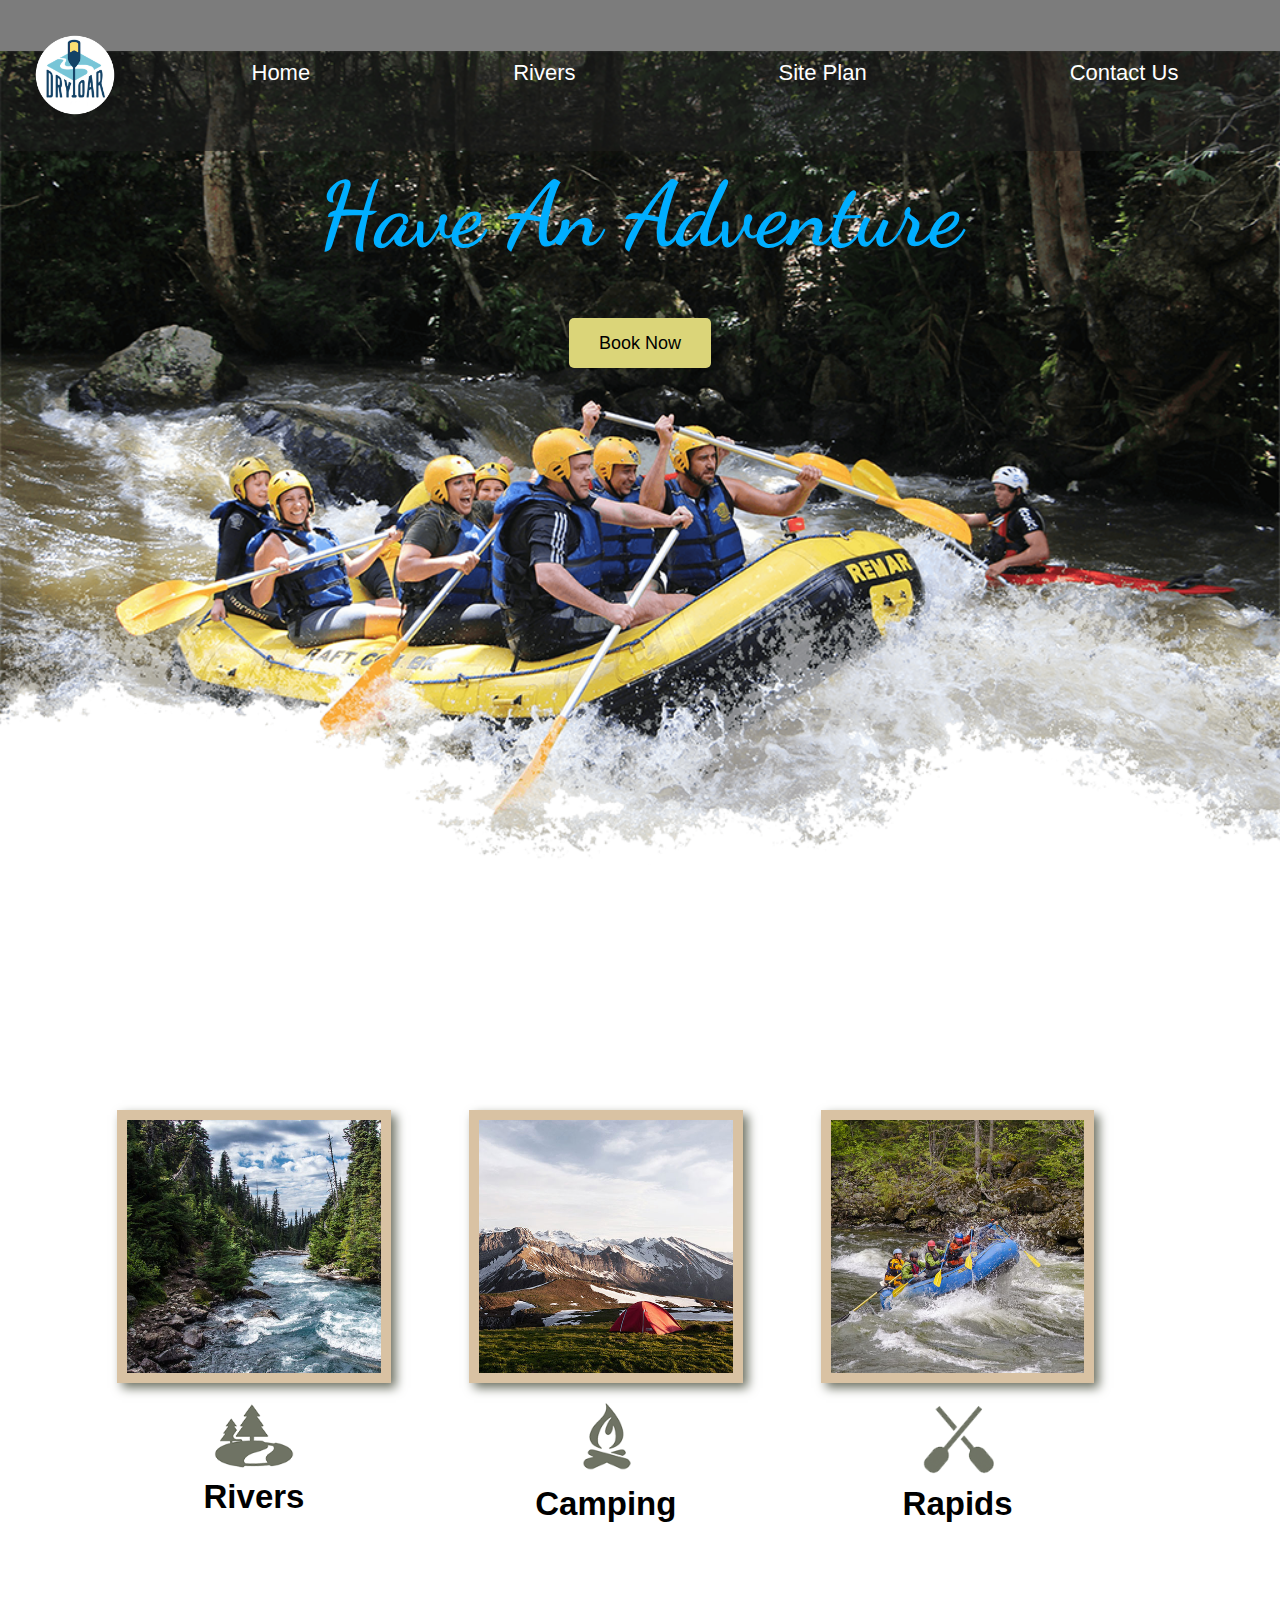
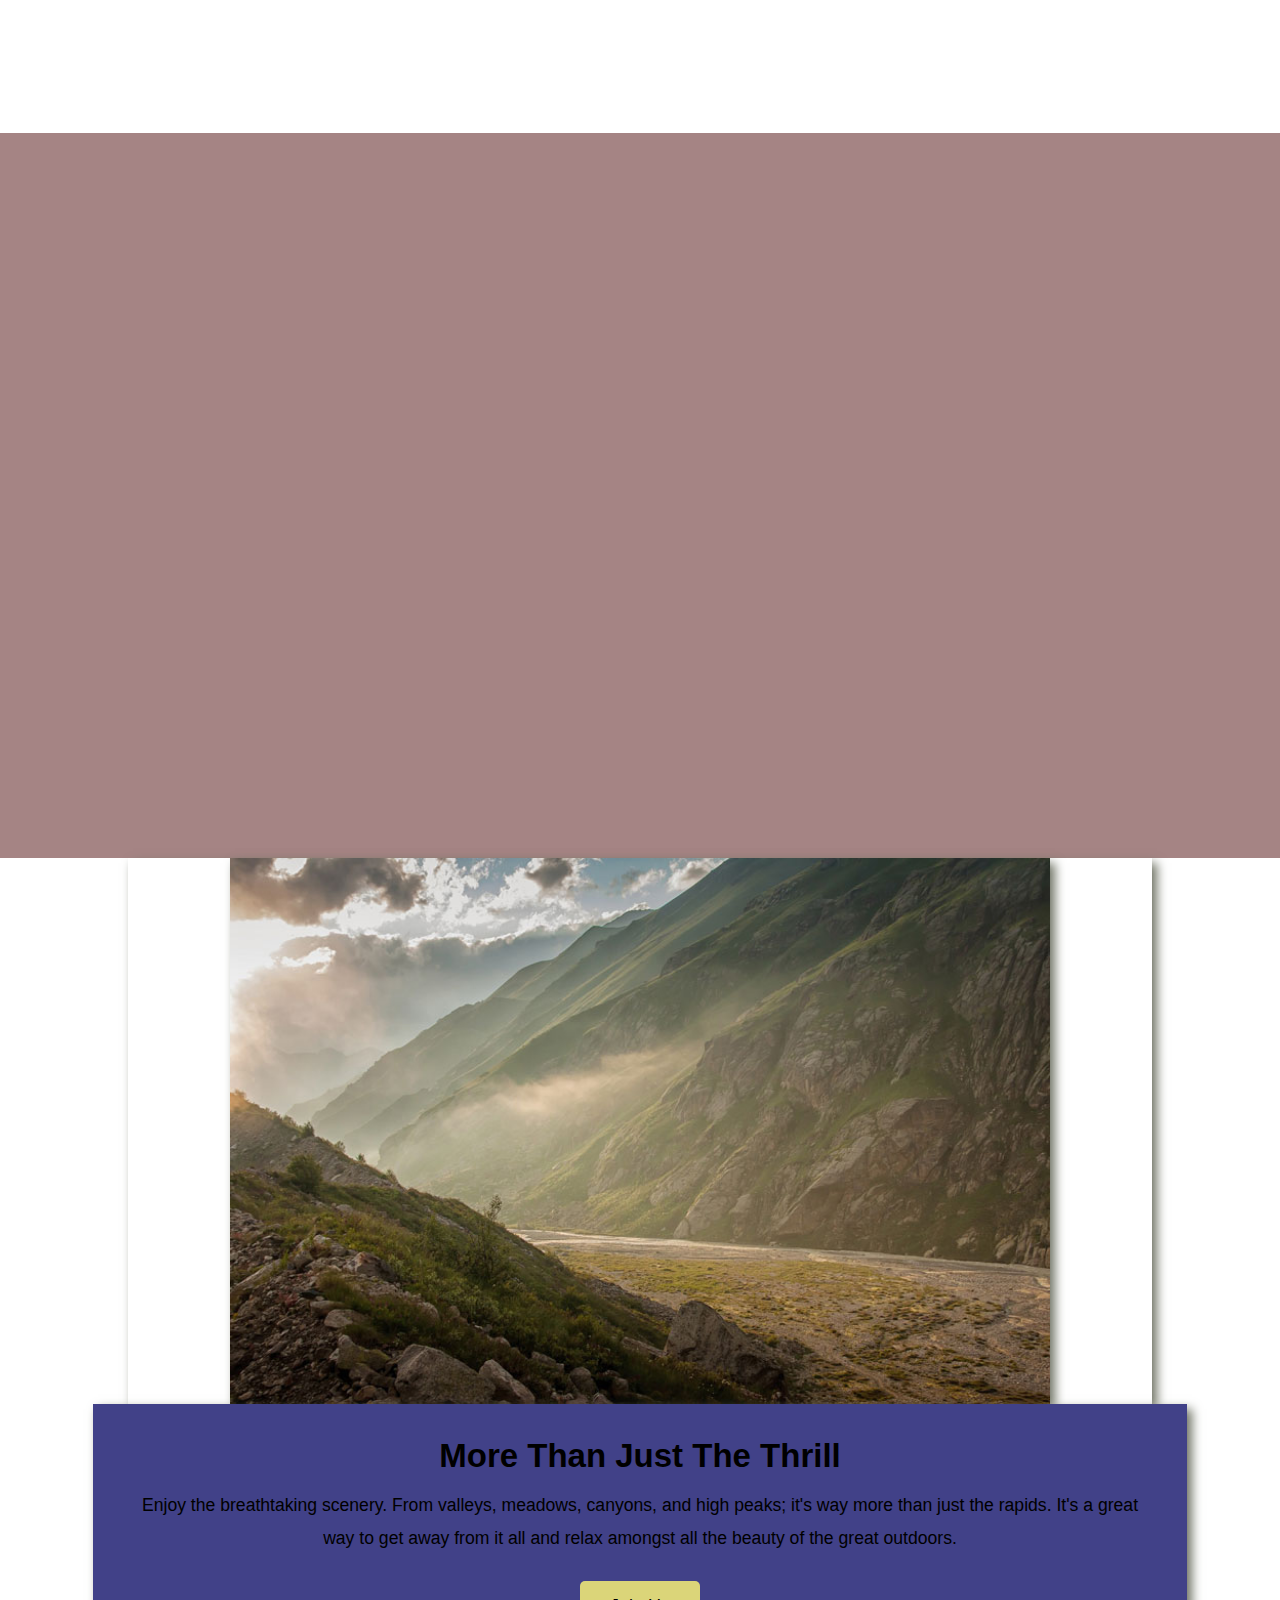
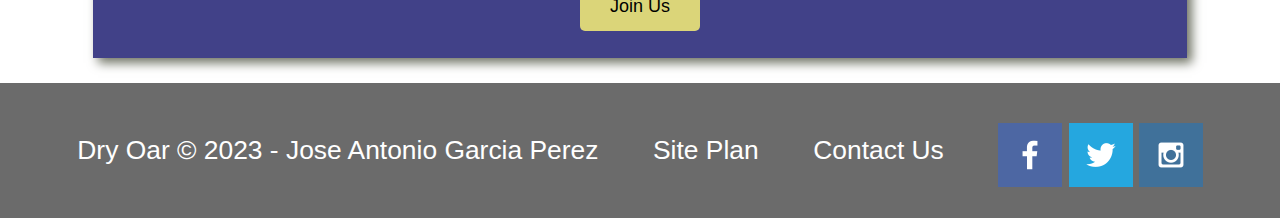
<file: index.html>
<!DOCTYPE html>
<html lang="en">
<head>
    <link rel="stylesheet" href="styles/style.css">
    <meta charset="UTF-8">
    <meta http-equiv="X-UA-Compatible" content="IE=edge">
    <meta name="viewport" content="width=device-width, initial-scale=1.0">
    <title>Whitewater Rafting Vacations | Dry Oar Boating | Home</title>
</head>
<body>
    <header>
        <a id="logo_link" href="index.html">
            <img class="logo" src="images/logo.png" alt="Dry Oar Logo">
        </a>
        <nav>
            <a href="index.html">Home</a>
            <a href="rivers.html">Rivers</a>
            <a href="site-plan-rafting.html">Site Plan</a>
            <a href="contactus.html">Contact Us</a>
        </nav>
      </header>
<div id="content" max-width="1600px">
      <div id="hero">
          <div id="hero-box">
              <img id="hero-img" src="images/hero.png" width= "100%" alt="People enjoying white water rafting">
          </div>
          <section id="hero-msg">
              <h1 class="home-title"> Have An Adventure </h1>
              <h4>Make Memories with Dry Oar </h4>
              <div class='button-box'>
                  <a class='book' href="contactus.html">Book Now</a>
              </div>
          </section>
      </div>
      <main class="home-grid">
        <section class="rivers-card">
          <img class="card-img" src="images/rivers.jpg" alt="river in forest">
          <img class="icon" src="images/river_icon.png" alt="river icon">
          <h2>Rivers</h2>
      </section>
      <section class="camping-card">
          <img class="card-img" src="images/camping.jpg" alt="tent in mountains">
          <img class="icon" src="images/fire_icon.png" alt="fire icon">
          <h2>Camping</h2>
      </section>
      <section class="rapids-card">
        <img class="card-img" src="images/rapids.jpg" alt="rafting boat">
        <img class="icon" src="images/oars.png" alt="oars icon">
        <h2>Rapids</h2>
    </section>
    <div id="background"></div> 
</div>
    <section class="mountains">
        <img class="mountains" src="images/mountains.jpg" alt="Misty mountains">
    </section>
    <section class="msg">
        <h2>More Than Just The Thrill</h2>
        <p>Enjoy the breathtaking scenery. From valleys, meadows, canyons, and high peaks; it's way more than just the rapids. It's a great way to get away from it all and relax amongst all the beauty of the great outdoors. </p>
        <a class='join' href="rivers.html">Join Us</a>
    </section>
      </main>
      <footer>
        <p>Dry Oar &copy; 2023 - Jose Antonio Garcia Perez</p>
        <p><a href="site-plan-rafting.html">Site Plan</a></p>
        <p><a href="contactus.html">Contact Us</a></p>
        <div class="social">
            <a href="https://facebook.com" target="_blank">
                <img src="images/facebook.png" alt="fb icon">
            </a>
            <a href="https://twitter.com" target="_blank">
                <img src="images/twitter.png" alt="twitter icon">
            </a>
            <a href="https://instagram.com" target="_blank">
                <img src="images/instagram.png" alt="instagram icon">
            </a>
        </div>
    </footer>
</body>
</html>
</file>
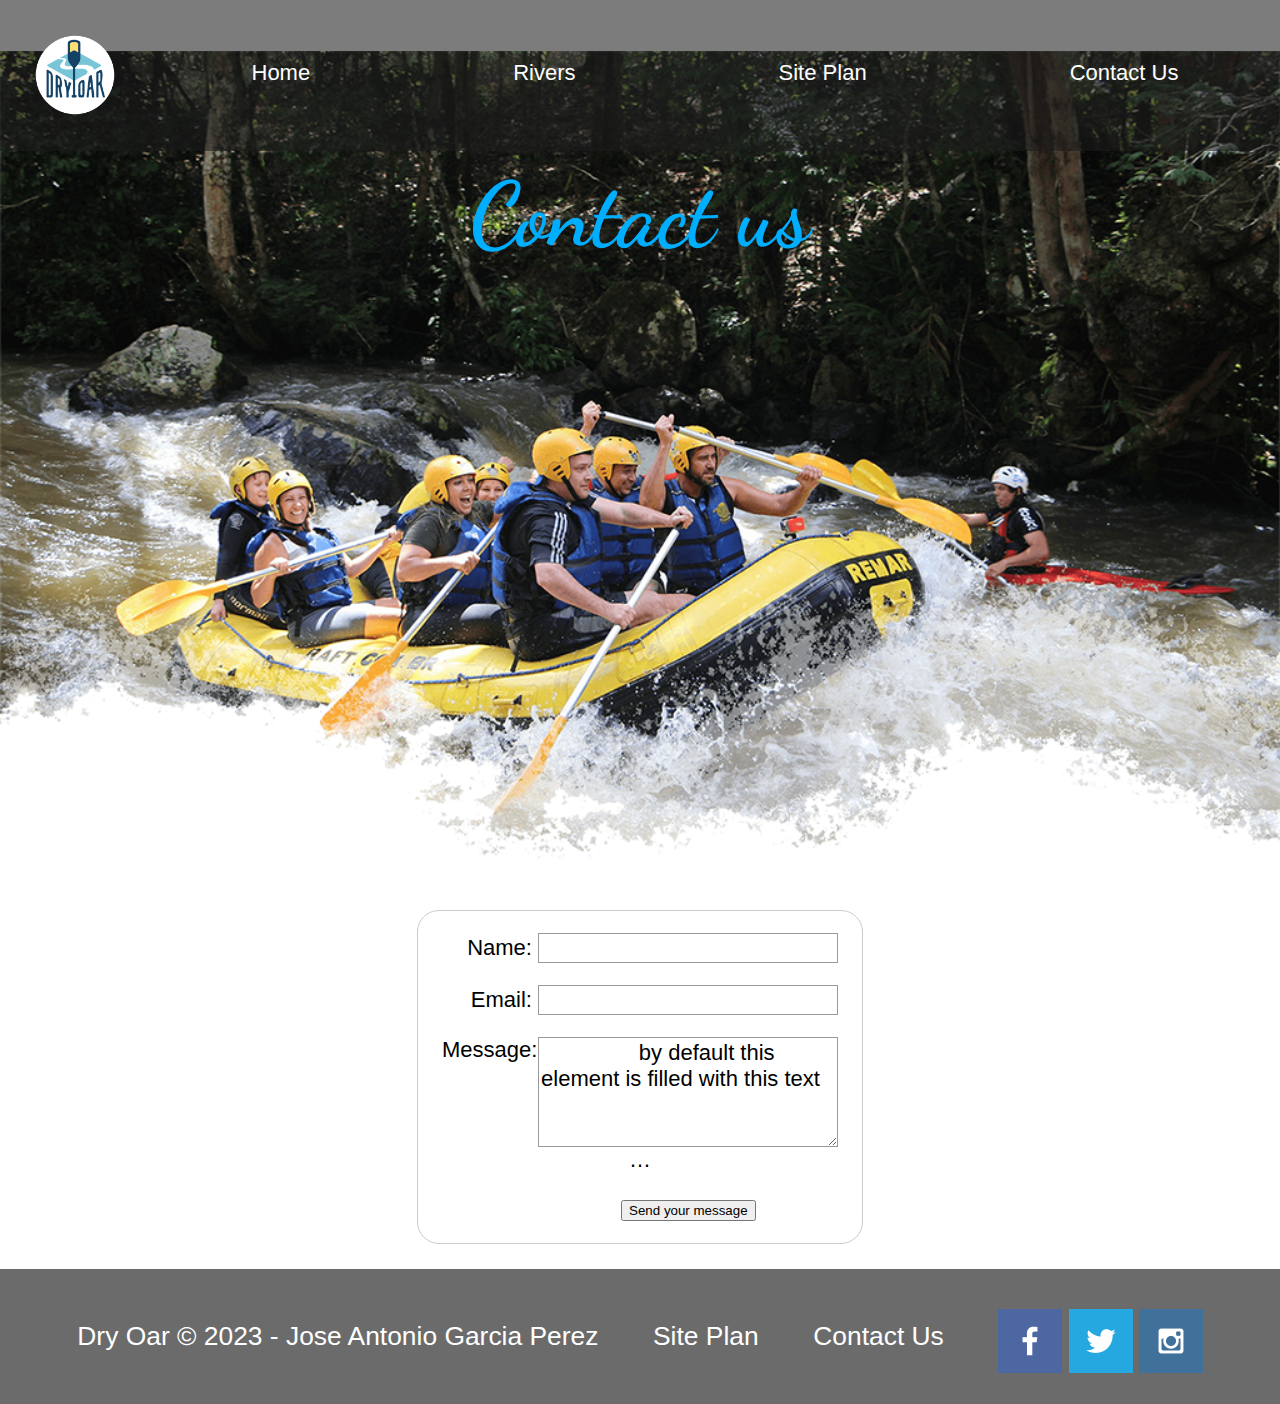
<file: contactus.html>
<!DOCTYPE html>
<html lang="en">
<head>
    <style> 
    form {
  /* Center the form on the page */
  margin: 0 auto;
  width: 400px;
  /* Form outline */
  padding: 1em;
  border: 1px solid #ccc;
  border-radius: 1em;
}

ul {
  list-style: none;
  padding: 0;
  margin: 0;
}

form li + li {
  margin-top: 1em;
}

label {
  /* Uniform size & alignment */
  display: inline-block;
  width: 90px;
  text-align: right;
}

input,
textarea {
  /* To make sure that all text fields have the same font settings
     By default, textareas have a monospace font */
  font: 1em sans-serif;

  /* Uniform text field size */
  width: 300px;
  box-sizing: border-box;

  /* Match form field borders */
  border: 1px solid #999;
}

input:focus,
textarea:focus {
  /* Additional highlight for focused elements */
  border-color: #000;
}

textarea {
  /* Align multiline text fields with their labels */
  vertical-align: top;

  /* Provide space to type some text */
  height: 5em;
}

.button {
  /* Align buttons with the text fields */
  padding-left: 90px; /* same size as the label elements */
}

button {
  /* This extra margin represent roughly the same space as the space
     between the labels and their text fields */
  margin-left: 0.5em;
}
#feedback {
    background-color: antiquewhite;
    position: absolute;
    top: 0;
    left: 0;
    right: 0;
    padding: .5em;
    /* make this element invisible until we are ready for it */
    display: none;      
}
.moveDown {
    margin-top: 3em;
}
    </style>
    <link rel="stylesheet" href="styles/style.css">
    <meta charset="UTF-8">
    <meta http-equiv="X-UA-Compatible" content="IE=edge">
    <meta name="viewport" content="width=device-width, initial-scale=1.0">
    <title>Whitewater Rafting Vacations | Dry Oar Boating | Contact us</title>
    
</head>
<body>
    <header>
        <a id="logo_link" href="index.html">
            <img class="logo" src="images/logo.png" alt="Dry Oar Logo">
        </a>
        <nav>
            <a href="index.html">Home</a>
            <a href="rivers.html">Rivers</a>
            <a href="site-plan-rafting.html">Site Plan</a>
            <a href="contactus.html">Contact Us</a>
        </nav>
      </header>
<div id="content" max-width="1600px">
      <div id="hero">
          <div id="hero-box">
              <img id="hero-img" src="images/hero.png" width= "100%" alt="People enjoying white water rafting">
          </div>
          <section id="hero-msg">
              <h1 class="home-title"> Contact us </h1>
          </section>
      </div>
      <main class="formgrid">
        <div id="feedback"></div>
        <form action="/my-handling-form-page" method="post">
            <ul>
              <li>
                <label for="name">Name:</label>
                <input type="text" id="name" name="user_name" />
              </li>
              <li>
                <label for="mail">Email:</label>
                <input type="email" id="mail" name="user_email" />
              </li>
              <li>
                <label for="msg">Message:</label>
                <textarea id="msg" name="user_message">
                by default this element is filled with this text
                </textarea>
              </li>
          
              …
              <li class="button">
                <button type="submit">Send your message</button>
              </li>
            </ul>
          </form>
      </main>
      <footer>
        <p>Dry Oar &copy; 2023 - Jose Antonio Garcia Perez</p>
        <p><a href="site-plan-rafting.html">Site Plan</a></p>
        <p><a href="contactus.html">Contact Us</a></p>
        <div class="social">
            <a href="https://facebook.com" target="_blank">
                <img src="images/facebook.png" alt="fb icon">
            </a>
            <a href="https://twitter.com" target="_blank">
                <img src="images/twitter.png" alt="twitter icon">
            </a>
            <a href="https://instagram.com" target="_blank">
                <img src="images/instagram.png" alt="instagram icon">
            </a>
        </div>
    </footer>
    <script>
        // get the feedback div element so we can do something with it.
        const feedbackElement = document.getElementById('feedback');
        // get the form so we can read what was entered in it.
        const formElement = document.forms[0];
        // add a 'listener' to wait for a submission of our form. When that happens run the code below.
        formElement.addEventListener('submit', function(e) {
            // stop the form from doing the default action.
            e.preventDefault();
            // set the contents of our feedback element to a message letting the user know the form was submitted successfully. Notice that we pull the name that was entered in the form to personalize the message!
            feedbackElement.innerHTML = 'Hello '+ formElement.user_name.value +'! Thank you for your message. We will get back with you as soon as possible!';
            // make the feedback element visible.
            feedbackElement.style.display = "block";
            // add a class to move everything down so our message doesn't cover it.
            document.body.classList.toggle('moveDown');
        });
    </script>
</body>
</html>
</file>
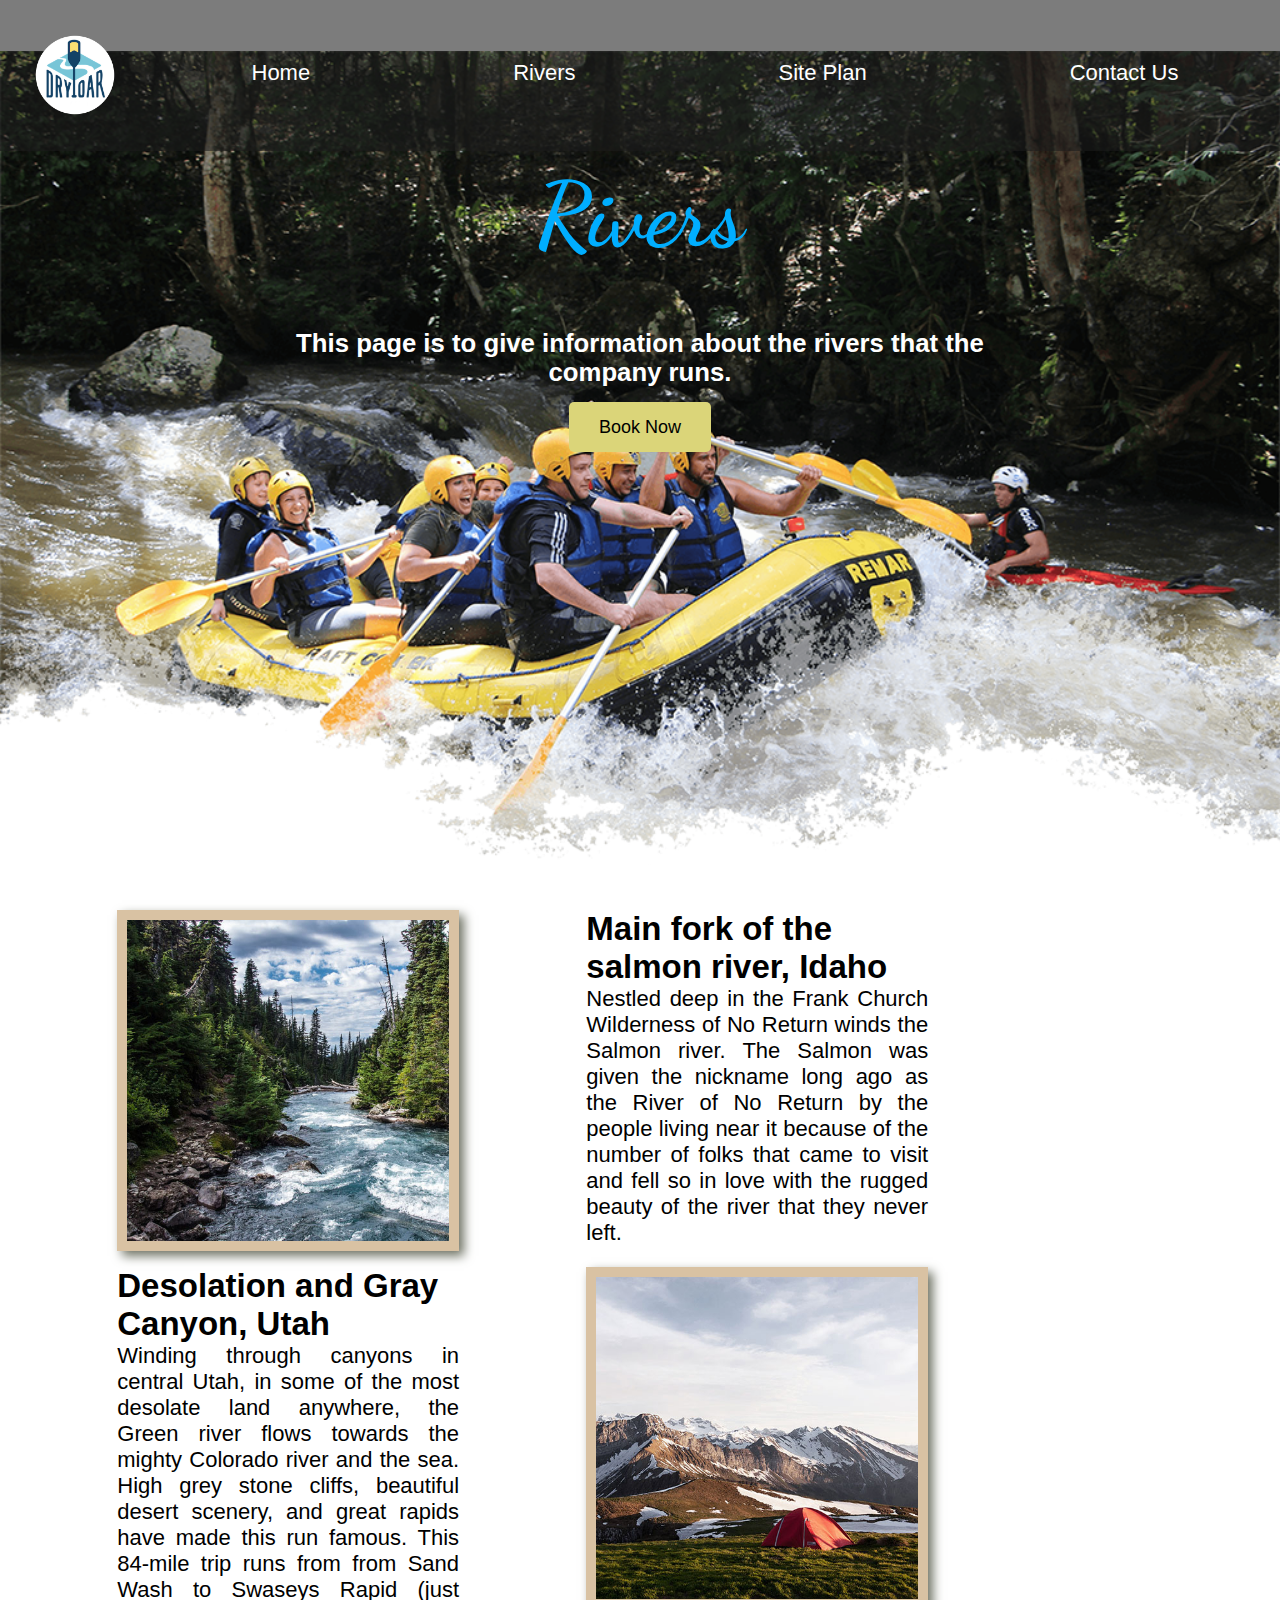
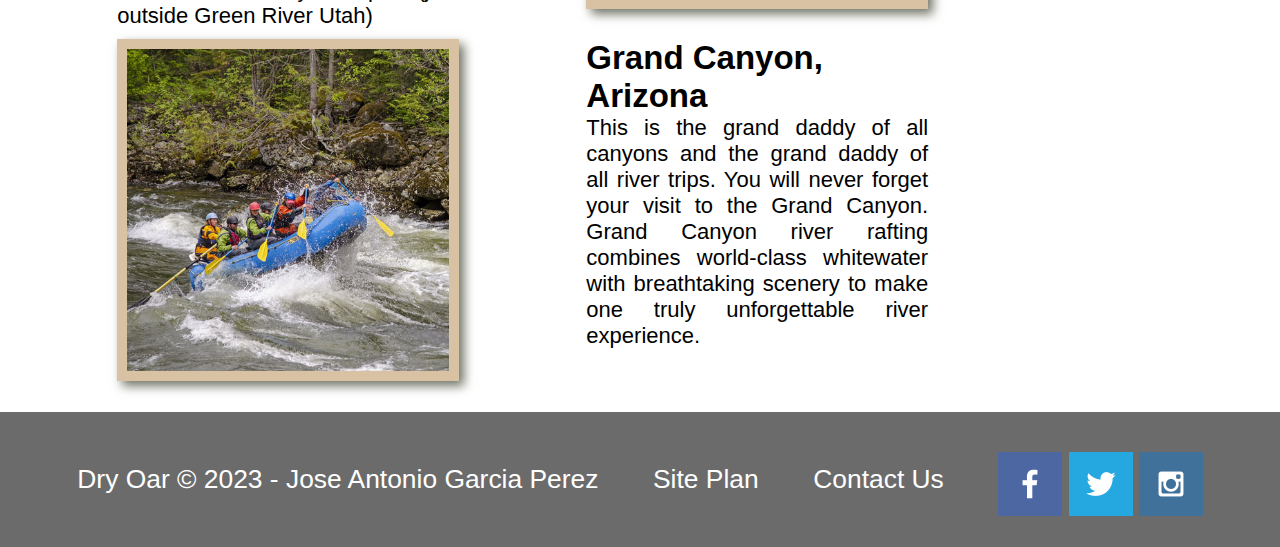
<file: rivers.html>
<!DOCTYPE html>
<html lang="en">
<head>
    <link rel="stylesheet" href="styles/style.css">
    <meta charset="UTF-8">
    <meta http-equiv="X-UA-Compatible" content="IE=edge">
    <meta name="viewport" content="width=device-width, initial-scale=1.0">
    <title>Whitewater Rafting Vacations | Dry Oar Boating | Home</title>
</head>
<body>
    <header>
        <a id="logo_link" href="index.html">
            <img class="logo" src="images/logo.png" alt="Dry Oar Logo">
        </a>
        <nav>
            <a href="index.html">Home</a>
            <a href="rivers.html">Rivers</a>
            <a href="site-plan-rafting.html">Site Plan</a>
            <a href="contactus.html">Contact Us</a>
        </nav>
      </header>
<div id="content" max-width="1600px">
      <div id="hero">
          <div id="hero-box">
              <img id="hero-img" src="images/hero.png" width= "100%" alt="People enjoying white water rafting">
          </div>
          <section id="hero-msg">
              <h1 class="home-title"> Rivers </h1>
              <h3> This page is to give information about the rivers that the company runs.</h3>
              <div class='button-box'>
                  <a class='book' href="contactus.html">Book Now</a>
              </div>
          </section>
      </div>
      <main class="info-grid">
        <section class="info1">
          <img class="card-img" src="images/rivers.jpg" alt="river in forest">
      </section>
      <section class="info1h">
        <h2>Main fork of the salmon river, Idaho</h2>
        <section class="info1txt">
            <h>Nestled deep in the Frank Church Wilderness of No Return winds the Salmon river. 
                The Salmon was given the nickname long ago as the River of No Return by the people 
                living near it because of the number of folks that came to visit and fell so in love 
                with the rugged beauty of the river that they never left.</h>
          </section>
      </section>
      <section class="info2h">
        <h2>Desolation and Gray Canyon, Utah</h2>
        <section class="info2txt">
            <h>Winding through canyons in central Utah, in some of the most desolate land anywhere, 
                the Green river flows towards the mighty Colorado river and the sea. High grey stone 
                cliffs, beautiful desert scenery, and great rapids have made this run famous. 
                This 84-mile trip runs from from Sand Wash to Swaseys Rapid (just outside Green River Utah) </h>
          </section>
      </section>
      <section class="info2">
          <img class="card-img" src="images/camping.jpg" alt="tent in mountains">
      </section>
      <section class="info3">
        <img class="card-img" src="images/rapids.jpg" alt="rafting boat">
    </section>
    <section class="info3h">
        <h2>Grand Canyon, Arizona</h2>
        <section class="info3txt">
            <h>This is the grand daddy of all canyons and the grand daddy of all river trips. 
                You will never forget your visit to the Grand Canyon. Grand Canyon river rafting 
                combines world-class whitewater with breathtaking scenery to make one truly 
                unforgettable river experience.</h>
          </section>
      </section>
</div>
      </main>
      <footer>
        <p>Dry Oar &copy; 2023 - Jose Antonio Garcia Perez</p>
        <p><a href="site-plan-rafting.html">Site Plan</a></p>
        <p><a href="contactus.html">Contact Us</a></p>
        <div class="social">
            <a href="https://facebook.com" target="_blank">
                <img src="images/facebook.png" alt="fb icon">
            </a>
            <a href="https://twitter.com" target="_blank">
                <img src="images/twitter.png" alt="twitter icon">
            </a>
            <a href="https://instagram.com" target="_blank">
                <img src="images/instagram.png" alt="instagram icon">
            </a>
        </div>
    </footer>
</body>
</html>
</file>
<file: styles/style.css>
@import url('https://fonts.googleapis.com/css2?family=Dancing+Script&display=swap');
#background {
    height: 725px;
    background-color: #a58484; 
    grid-column: 1 / span 11; 
}
body {
    background-color: #ffffff;
    font-family: Raleway, Arial, sans-serif;
    font-size: 22px;
    margin: 0;
    padding: 0; 
}
header {
    background-color:rgba(27, 27, 27, 0.575);
    display: grid;
    grid-template-columns: 150px auto;
}
.logo{
    width: 80px;
    padding: 30px; 
}
#logo_link {
    padding-top: 5px;
    justify-self: center;
    align-self: center;
} 
nav {
    display: flex;
    justify-content: space-around;
}   
nav a{
    text-align:justify;
    color: #ffffff;
    text-decoration: none;
    padding: 60px;
    display: block;
}   
nav a:hover {
    background-color: rgba(0, 132, 255, 0.308);
    color: #ffffff;
}
.home-title{
    font-family: 'Rock Salt', 'Bradley Hand', sans-serif;
    background-color: transparent;
    text-align: center;
    color: rgb(0, 174, 255);
    margin-top: 10px;
    font-size: 25px;
}
.home-grid {
    display: grid;
    grid-template-columns: repeat(11, 1fr);
    grid-gap: 10px;  
}   
h4{
    background-color:transparent;
    text-align: center;
    color: black;
}
h2 {
    margin: 0;
}
#content{
    margin: 0 auto;
    text-align: center;
}
.book, .join{
    font-family: 'Rock Salt', 'Bradley Hand', sans-serif;
    font-size: 18px;
    background-color: rgb(219, 213, 121);
    text-align: center;
    color: #000000;
    text-decoration: none;
    padding: 15px 30px;
    margin-top: 50px;
    border-radius: 5px;
}
.book:hover, .join:hover{
    background-color: rgb(103, 103, 207);
    text-align: center;
}
.rivers-card, .camping-card, .rapids-card { 
    margin: 50px auto;
    width: 80%;
}
.rivers-card, .camping-card, .rapids-card {  
    margin: 200px 0;
}
.card-img, .mountains {
    width: 100%;
}
.card-img {
    border: 10px solid #d9c2a3;
    transition: transform .5s;
    box-shadow: 5px 5px 10px #6f7364;
}
.card-img:hover {
    opacity: .6;
    transform: scale(1.1);
}
.rivers-card {
    grid-column: 2 / span 3; 
        
}
.camping-card {
    grid-column: 5 / span 3; 
    
}
.rapids-card {
    grid-column: 8 / span 3; 
     
}
#hero {
    display: grid;
    grid-template-columns: 1fr 3fr 1fr;
    display: grid;
    margin-top: -100px;
}
#hero-box {
    grid-column: 1/4;
    grid-row: 1/3;
    z-index: -1;
}
#hero-msg {
    grid-column: 2/3;
    grid-row: 1/2;
    margin-top: 100px;
}
#hero-msg h1{
    font-family: "Dancing Script";
    font-size: 90px;
}
#hero-msg h4 {
    color: white;
    display: none;
}
#hero-msg h1, #hero-msg h4{
    text-align: center;
}
.button-box{
    text-align: center;
}
.main section{
    text-align: center;
}
main section img {
    box-sizing: border-box;
}
.mountains, .msg {
    width: 80%;
    display: block;
    margin: 0 auto;
    position:relative
}
.mountains {
    width: 80%;
    grid-column: 2/7;
    grid-row: 5/8;
    box-shadow: 5px 5px 10px #6f7364;
}
.msg{
    background-color: #6f7364;
    line-height: 1.5em;
    background-color: rgb(65, 65, 136);
    text-align: center;
    padding: 35px;
    grid-column: 6/10;
    grid-row: 6/7;
    box-shadow: 5px 5px 10px #6f7364;
}
.msg h2{
    background-color: rgb(65, 65, 136);
    text-align: center;
}
.msg p{
    font-family: 'Rock Salt', 'Bradley Hand', sans-serif;
    font-size: .8em;
    background-color: rgb(65, 65, 136);
    text-align: center;
    padding-bottom: 15px;
}   
footer{
    background-color: #6b6b6b;
    padding: 25px 50px;
    margin-top: 25px;
    display: flex;
    justify-content: space-around;
    align-items: center;
}
footer a{
    background-color:transparent;
    text-align: center;
    color: #ffffff;
    text-decoration: none;
}
footer a:hover{
    background-color: rgb(0, 73, 95);
    text-align: center;
}
.icon {
    width: 80px;
    padding-top: 10px;
}
footer p {
    font-size: 1.2em;
    color: #ffffff;
}  
footer p a:hover {
    text-decoration: underline;
} 
footer .social img {  
    padding-top: 15px;
}
/* rivers html */     
h3{
    background-color:transparent;
    text-align: center;
    color: rgb(255, 255, 255);
}
.info-grid {
    display: grid;
    grid-template-columns: repeat(11, 1fr);
    grid-gap: 10px;
} 
.info1 {
    grid-column: 2 / span 3;    
}
.info1h {
    grid-column: 6 / span 3;
    text-align: left;  
}
.info1txt {
    grid-column: 6 / span 3;
    text-align:justify   
}


.info2 {
    grid-column: 6 / span 3; 
  }
.info2h {
    grid-column: 2 / span 3;
    text-align: left;  
}
.info2txt {
    grid-column: 2 / span 3;
    text-align:justify   
}
.info3 {
    grid-column: 2 / span 3; 
  }
  .info3h {
    grid-column: 6 / span 3;
    text-align: left;  
}
.info3txt {
    grid-column: 6 / span 3;
    text-align:justify   
}
</file>
